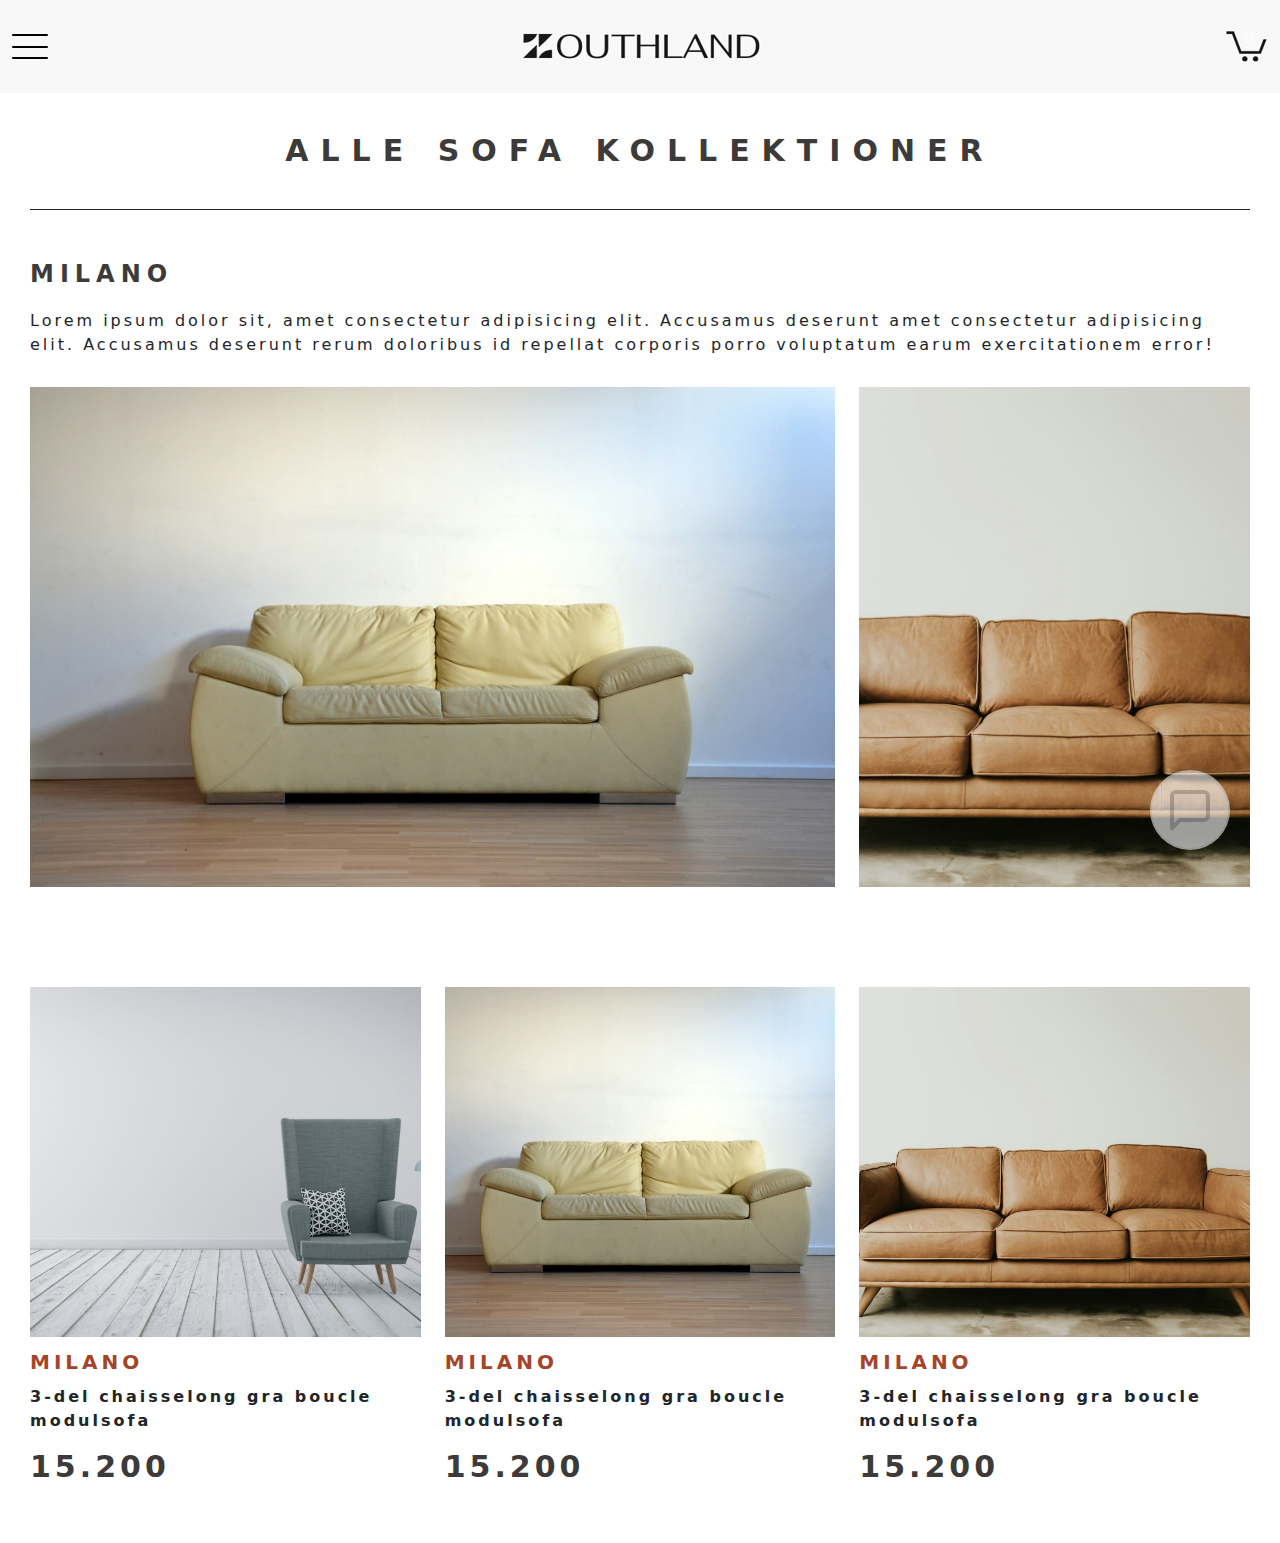
<file: all-sofa.html>
<!doctype html>
<html class="no-js" lang="">

<head>
    <meta charset="utf-8">
    <meta http-equiv="x-ua-compatible" content="ie=edge">
    <title>All sofa</title>
    <meta name="description" content="">
    <meta name="viewport" content="width=device-width, initial-scale=1">
    <link rel="shortcut icon" type="image/x-icon" href="#">
    <!-- Place favicon.ico in the root directory -->

    <!-- CSS here -->
    <link rel="stylesheet" href="assets/css/bootstrap.min.css">
    <link rel="stylesheet" href="assets/css/style.css">
    <link rel="stylesheet" href="assets/css/responsive.css">
</head>

<body>


    <!-- header-area START -->
    <div class="header-area">
        <div class="container lg">
            <div class="row align-items-center">
                <div class="col-3  ">
                    <div class="bar__icon">
                        <a class="humbergar siteBar-btn" href="#">
                            <span></span>
                        </a>
                    </div>
                </div>
                <div class="col-6 text-center">
                    <div class="logo-area">
                        <a href="index.html"><img src="assets/img/logo.png" alt=""></a>
                    </div>
                </div>
                <div class="col-3 text-end">
                    <div class="header__right">
                        <a href=""><img src="assets/img/cart-icon.png" alt=""></a>
                    </div>
                </div>
            </div>
        </div>
    </div>
    <!-- mobile-menu START -->
    <div class="mobile-menu">
        <nav>
            <ul>
                <li><a href="#">About Me</a></li>
                <li><a href="#">Services</a></li>
                <li><a href="#">Portfolio</a></li>
                <li><a href="#">Testimonials</a></li>
                <li><a href="#">Contact Us</a></li>
            </ul>
        </nav>
    </div>
    <!-- header-area END -->


    <main>

        <section class="alle-sofa">
            <div class="container-fluid">
                <div class="row">
                    <div class="col-lg-12">
                        <div class="alle-sofa-title">
                            <h1>alle sofa kollektioner</h1>
                        </div>
                    </div>
                    <div class="col-lg-12">
                        <hr class="m-0">
                    </div>
                    <div class="col-lg-12">
                        <div class="alle-sofa-text">
                            <h2>milano</h2>
                            <p>Lorem ipsum dolor sit, amet consectetur adipisicing elit. Accusamus deserunt  amet consectetur adipisicing elit. Accusamus deserunt rerum doloribus id repellat corporis porro voluptatum earum exercitationem error!</p>
                        </div>
                    </div>
                    <div class="col-lg-8">
                        <div class="alle-sofa-img">
                            <i><img src="assets/img/sofa-2.jpg" alt=""></i>
                            <button type="button">design selv</button>
                        </div>
                    </div>
                    <div class="col-lg-4 col-md-6">
                        <div class="alle-sofa-img">
                            <i><img src="assets/img/sofa-3.jpg" alt=""></i>
                            <button type="button">design selv</button>
                        </div>
                    </div>
                    <div class="d-block d-lg-none col-md-6"></div>
                    <div class="col-lg-4 col-md-6">
                        <a href="" class="alle-sofa__blk">
                            <i><img src="assets/img/sofa-1.jpg" alt=""></i>
                            <span>MILAnO</span>
                            <p>3-del chaisselong gra boucle modulsofa</p>
                            <h2>15.200</h2>
                        </a>
                    </div>
                    <div class="col-lg-4 col-md-6">
                        <a href="" class="alle-sofa__blk">
                            <i><img src="assets/img/sofa-2.jpg" alt=""></i>
                            <span>MILAnO</span>
                            <p>3-del chaisselong gra boucle modulsofa</p>
                            <h2>15.200</h2>
                        </a>
                    </div>
                    <div class="col-lg-4 col-md-6">
                        <a href="" class="alle-sofa__blk">
                            <i><img src="assets/img/sofa-3.jpg" alt=""></i>
                            <span>MILAnO</span>
                            <p>3-del chaisselong gra boucle modulsofa</p>
                            <h2>15.200</h2>
                        </a>
                    </div>
                </div>
            </div>
        </section>

        <button type="button" class="chat-btn"><img src="assets/img/message-square.svg" alt=""></button>

    </main>


    <!-- JS here -->
    <script src="assets/js/jquery-3.4.1.min.js"></script>
    <script src="assets/js/popper.min.js"></script>
    <script src="assets/js/bootstrap.min.js"></script>
    <script src="assets/js/main.js"></script>

</body>

</html>
</file>
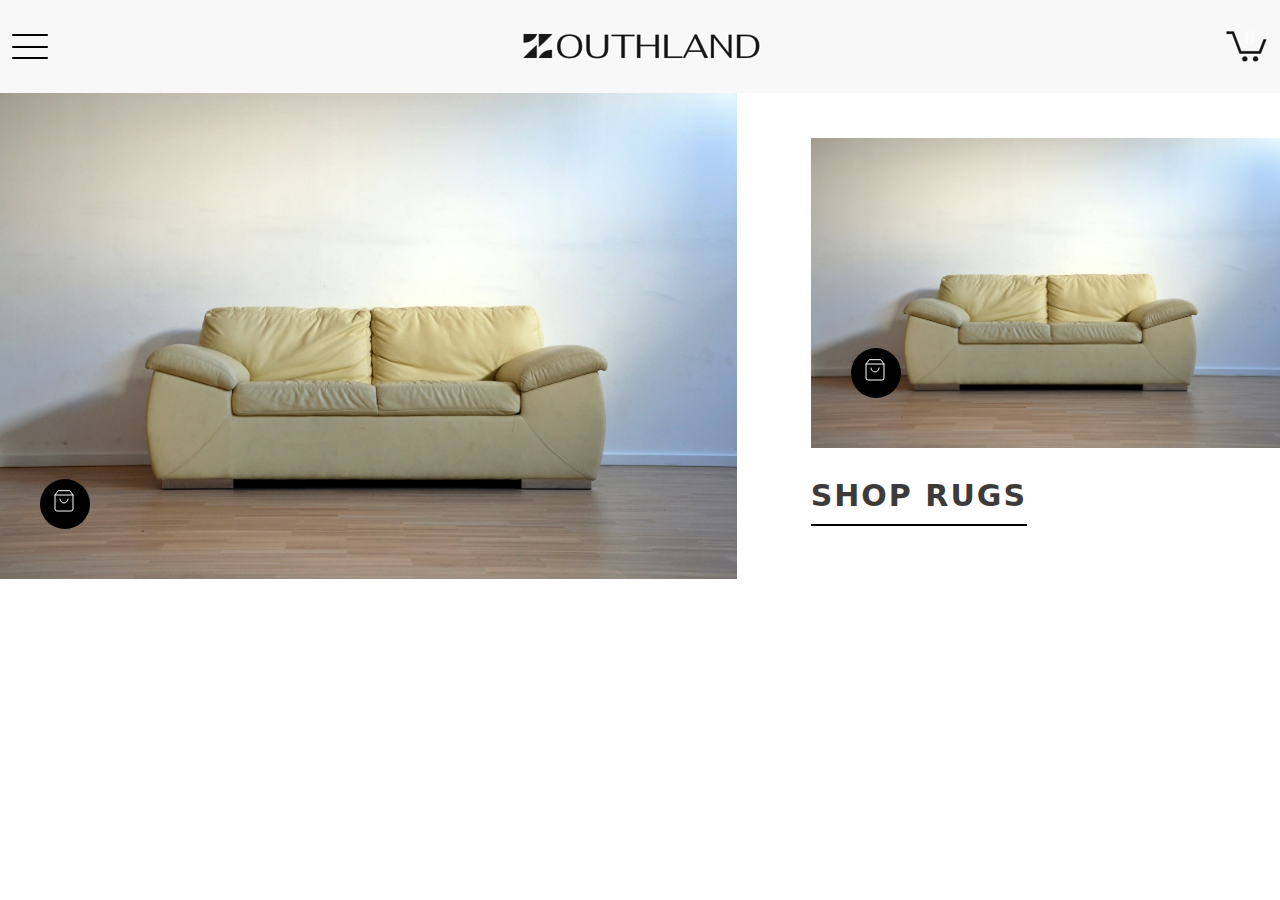
<file: shop-rugs.html>
<!doctype html>
<html class="no-js" lang="">

<head>
    <meta charset="utf-8">
    <meta http-equiv="x-ua-compatible" content="ie=edge">
    <title>All sofa</title>
    <meta name="description" content="">
    <meta name="viewport" content="width=device-width, initial-scale=1">
    <link rel="shortcut icon" type="image/x-icon" href="#">
    <!-- Place favicon.ico in the root directory -->

    <!-- CSS here -->
    <link rel="stylesheet" href="assets/css/bootstrap.min.css">
    <link rel="stylesheet" href="assets/css/style.css">
    <link rel="stylesheet" href="assets/css/responsive.css">
</head>

<body>


    <!-- header-area START -->
    <div class="header-area">
        <div class="container lg">
            <div class="row align-items-center">
                <div class="col-3  ">
                    <div class="bar__icon">
                        <a class="humbergar siteBar-btn" href="#">
                            <span></span>
                        </a>
                    </div>
                </div>
                <div class="col-6 text-center">
                    <div class="logo-area">
                        <a href="index.html"><img src="assets/img/logo.png" alt=""></a>
                    </div>
                </div>
                <div class="col-3 text-end">
                    <div class="header__right">
                        <a href=""><img src="assets/img/cart-icon.png" alt=""></a>
                    </div>
                </div>
            </div>
        </div>
    </div>
    <!-- mobile-menu START -->
    <div class="mobile-menu">
        <nav>
            <ul>
                <li><a href="#">About Me</a></li>
                <li><a href="#">Services</a></li>
                <li><a href="#">Portfolio</a></li>
                <li><a href="#">Testimonials</a></li>
                <li><a href="#">Contact Us</a></li>
            </ul>
        </nav>
    </div>
    <!-- header-area END -->


    <main>

        <section class="shop-rugs">
            <div class="container-fluid p-0">
                <div class="row align-items-lg-center">
                    <div class="col-xl-7 col-lg-7 col-md-6">
                        <div class="shop-rugs__blk">
                            <i><img src="assets/img/sofa-2.jpg" alt=""></i>
                            <a href="" class="shoppingbtn"><i><img src="assets/img/shopping-bag.svg" alt=""></i> <span>get the look</span> </a>
                        </div>
                    </div>
                    <div class="col-xl-5 col-lg-5 col-md-6">
                        <div class="shop-rugs__blk left-space">
                            <i><img src="assets/img/sofa-2.jpg" alt=""></i>
                            <a href="" class="shoppingbtn"><i><img src="assets/img/shopping-bag.svg" alt=""></i> <span>get the look</span> </a>
                        </div>
                        <div class="shop-rugs__blk left-space">
                            <h2>shop rugs</h2>
                        </div>
                    </div>
                </div>
            </div>
        </section>

        <div class="shop-rugs-side">
            <div class="shop-rugs-top">
                <h3>get the look</h3>
                <a href="" class="closeBtn"><img src="assets/img/x.svg" alt=""></a>
            </div>
            <div class="shop-rugs__wrp">
                <div class="row">
                    <div class="col-lg-6 col-md-6 col-sm-6">
                        <div class="product__item" >
                            <i><img src="assets/img/sofa-2.jpg" alt=""><a href="" data-bs-toggle="modal" data-bs-target="#productModal" tabindex="0">add</a></i>
                            <b>aracati navy blue new zealand wool area rug </b>
                            <span>$100.50</span>
                        </div>
                    </div>
                    <div class="col-lg-6 col-md-6 col-sm-6">
                        <div class="product__item" >
                            <i><img src="assets/img/sofa-2.jpg" alt=""><a href="" data-bs-toggle="modal" data-bs-target="#productModal" tabindex="0">add</a></i>
                            <b>Nice Product</b>
                            <span>$100.50</span>
                        </div>
                    </div>
                    <div class="col-lg-6 col-md-6 col-sm-6">
                        <div class="product__item" >
                            <i><img src="assets/img/sofa-2.jpg" alt=""><a href="" data-bs-toggle="modal" data-bs-target="#productModal" tabindex="0">add</a></i>
                            <b>Nice Product</b>
                            <span>$100.50</span>
                        </div>
                    </div>
                    <div class="col-lg-6 col-md-6 col-sm-6">
                        <div class="product__item" >
                            <i><img src="assets/img/sofa-2.jpg" alt=""><a href="" data-bs-toggle="modal" data-bs-target="#productModal" tabindex="0">add</a></i>
                            <b>Nice Product</b>
                            <span>$100.50</span>
                        </div>
                    </div>
                    <div class="col-lg-6 col-md-6 col-sm-6">
                        <div class="product__item" >
                            <i><img src="assets/img/sofa-2.jpg" alt=""><a href="" data-bs-toggle="modal" data-bs-target="#productModal" tabindex="0">add</a></i>
                            <b>Nice Product</b>
                            <span>$100.50</span>
                        </div>
                    </div>
                    <div class="col-lg-6 col-md-6 col-sm-6">
                        <div class="product__item" >
                            <i><img src="assets/img/sofa-2.jpg" alt=""><a href="" data-bs-toggle="modal" data-bs-target="#productModal" tabindex="0">add</a></i>
                            <b>Nice Product</b>
                            <span>$100.50</span>
                        </div>
                    </div>
                    <div class="col-lg-6 col-md-6 col-sm-6">
                        <div class="product__item" >
                            <i><img src="assets/img/sofa-2.jpg" alt=""><a href="" data-bs-toggle="modal" data-bs-target="#productModal" tabindex="0">add</a></i>
                            <b>Nice Product</b>
                            <span>$100.50</span>
                        </div>
                    </div>
                    <div class="col-lg-6 col-md-6 col-sm-6">
                        <div class="product__item" >
                            <i><img src="assets/img/sofa-2.jpg" alt=""><a href="" data-bs-toggle="modal" data-bs-target="#productModal" tabindex="0">add</a></i>
                            <b>Nice Product</b>
                            <span>$100.50</span>
                        </div>
                    </div>
                </div>
            </div>
        </div>
        

    </main>


    <!-- JS here -->
    <script src="assets/js/jquery-3.4.1.min.js"></script>
    <script src="assets/js/popper.min.js"></script>
    <script src="assets/js/bootstrap.min.js"></script>
    <script src="assets/js/main.js"></script>
<script>
$('.shoppingbtn').click( function (event){ 
    event.preventDefault()
    $(".shop-rugs-side").addClass('show');        
  });

$('.product__item, .closeBtn').click( function (event){ 
    event.preventDefault()
    $(".shop-rugs-side").removeClass('show');        
  });

</script>
</body>

</html>
</file>
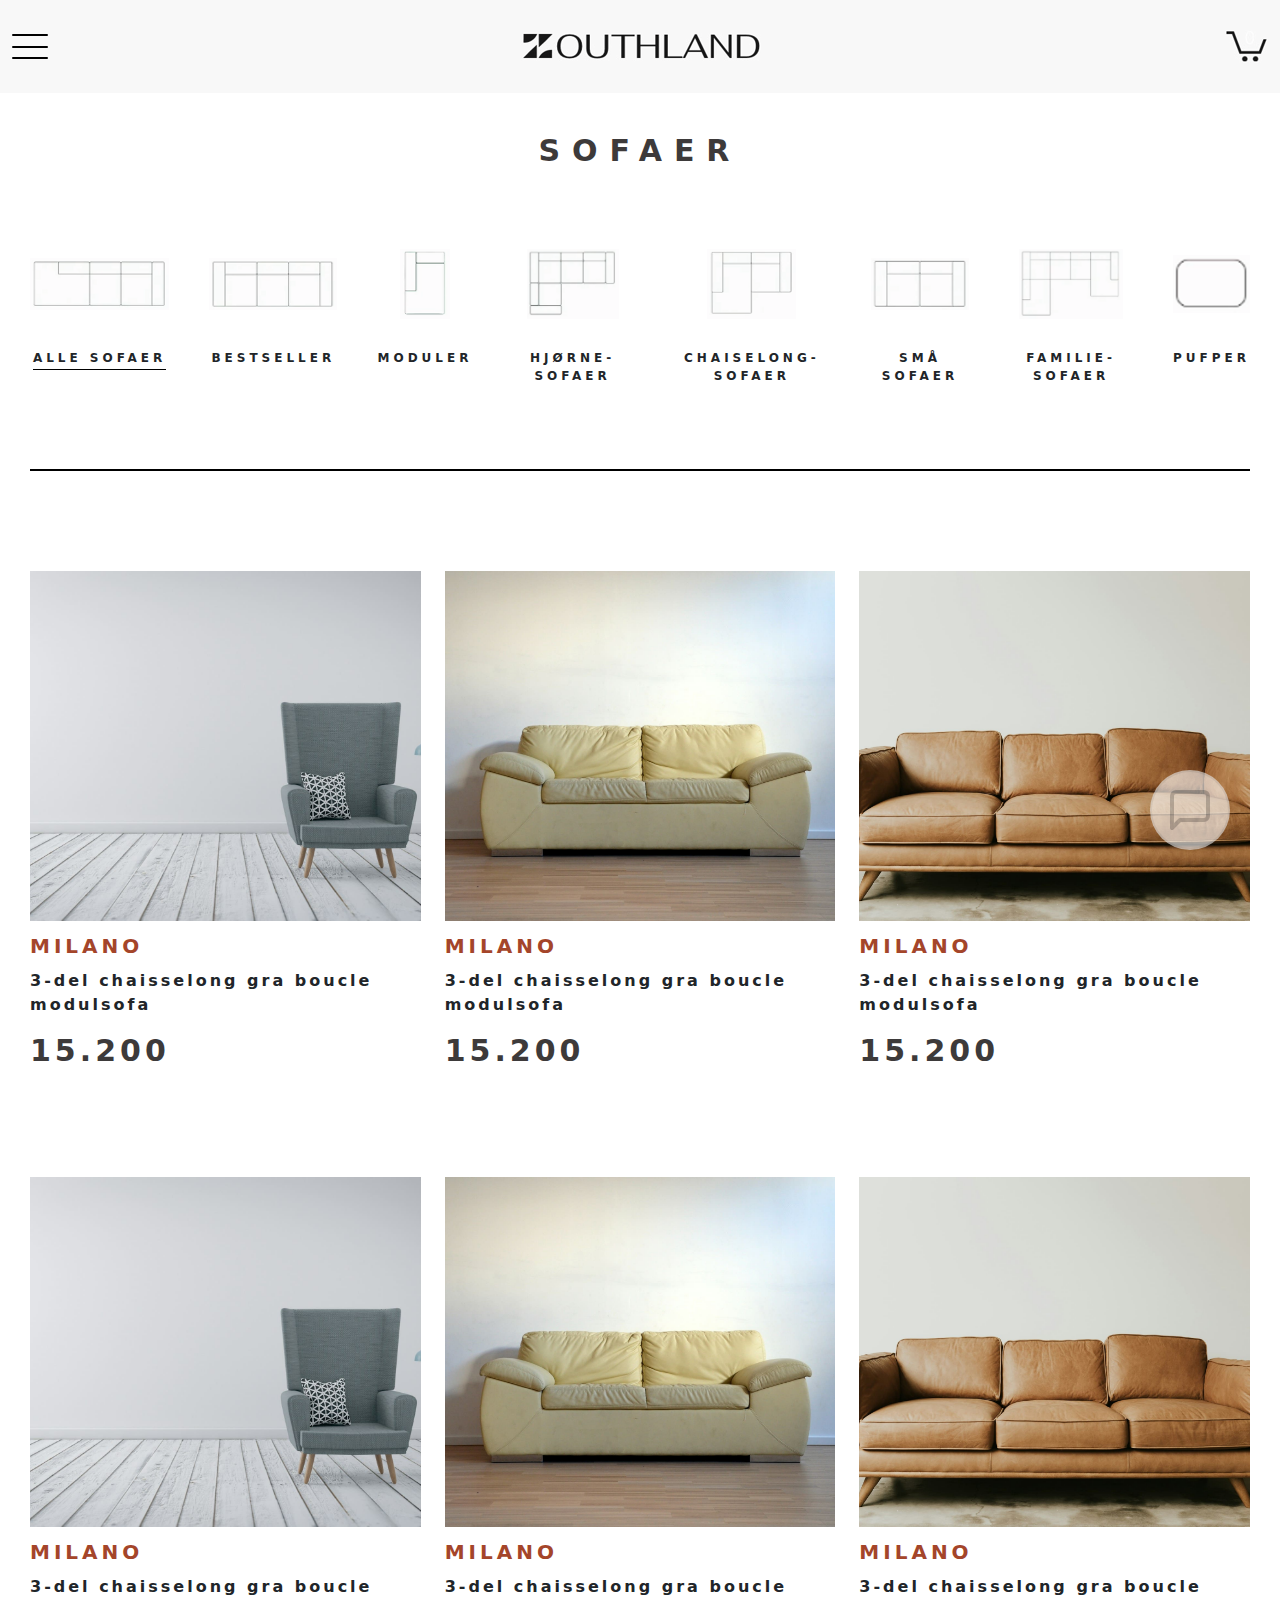
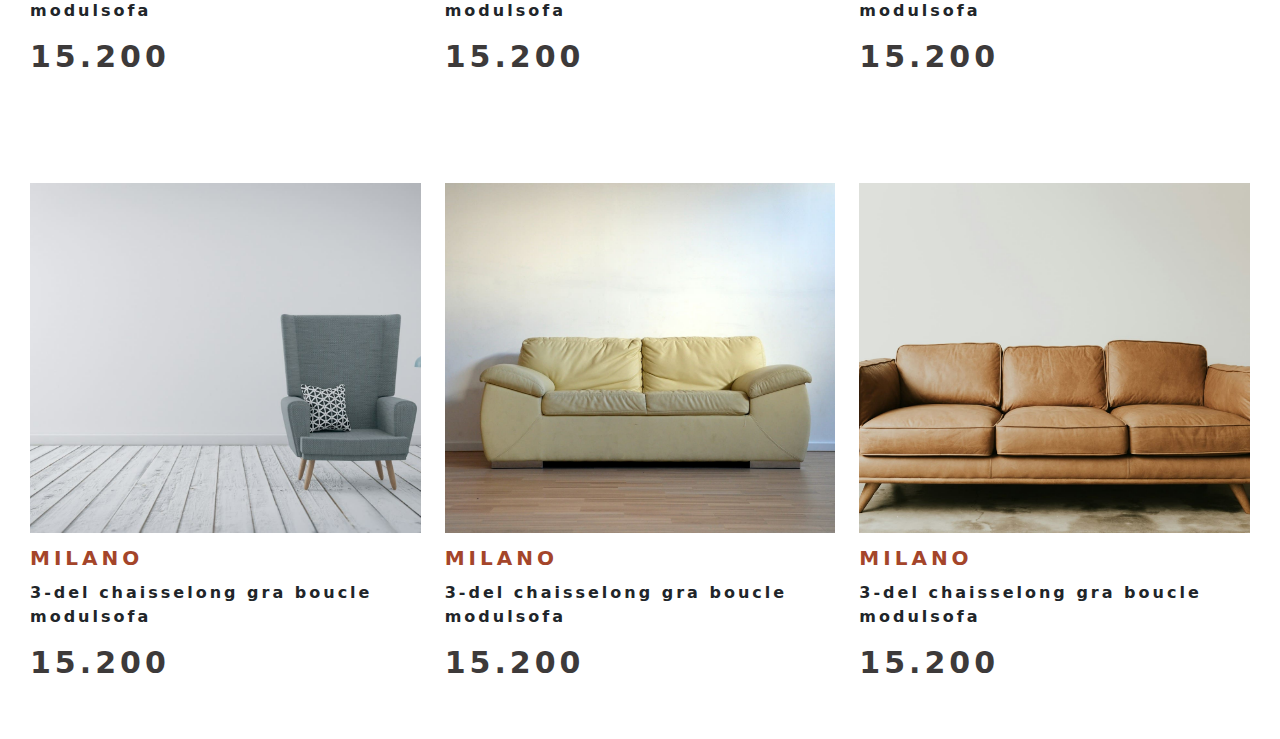
<file: sofaer.html>
<!doctype html>
<html class="no-js" lang="">

<head>
    <meta charset="utf-8">
    <meta http-equiv="x-ua-compatible" content="ie=edge">
    <title>All sofa</title>
    <meta name="description" content="">
    <meta name="viewport" content="width=device-width, initial-scale=1">
    <link rel="shortcut icon" type="image/x-icon" href="#">
    <!-- Place favicon.ico in the root directory -->

    <!-- CSS here -->
    <link rel="stylesheet" href="assets/css/bootstrap.min.css">
    <link rel="stylesheet" href="assets/css/style.css">
    <link rel="stylesheet" href="assets/css/responsive.css">
</head>

<body>


    <!-- header-area START -->
    <div class="header-area">
        <div class="container lg">
            <div class="row align-items-center">
                <div class="col-3  ">
                    <div class="bar__icon">
                        <a class="humbergar siteBar-btn" href="#">
                            <span></span>
                        </a>
                    </div>
                </div>
                <div class="col-6 text-center">
                    <div class="logo-area">
                        <a href="index.html"><img src="assets/img/logo.png" alt=""></a>
                    </div>
                </div>
                <div class="col-3 text-end">
                    <div class="header__right">
                        <a href=""><img src="assets/img/cart-icon.png" alt=""></a>
                    </div>
                </div>
            </div>
        </div>
    </div>
    <!-- mobile-menu START -->
    <div class="mobile-menu">
        <nav>
            <ul>
                <li><a href="#">About Me</a></li>
                <li><a href="#">Services</a></li>
                <li><a href="#">Portfolio</a></li>
                <li><a href="#">Testimonials</a></li>
                <li><a href="#">Contact Us</a></li>
            </ul>
        </nav>
    </div>
    <!-- header-area END -->


    
    
    
    
    
    
    

    <main>

        <section class="alle-sofa">
            <div class="container-fluid">
                <div class="row">
                    <div class="col-lg-12">
                        <div class="alle-sofa-title">
                            <h1>SOFAER</h1>
                        </div>
                    </div>
                    <div class="col-lg-12">
                        <div class="sofa__btn__wrp">
                            <div class="sofa__btn ">
                                <button type="button" data-filter="all">
                                    <i><img src="assets/img/sofa-mix-1.png" alt=""></i>
                                    <span>ALLE SOFAER</span>
                                </button>
                                <button type="button" data-filter=".aa">
                                    <i><img src="assets/img/sofa-mix-2.png" alt=""></i>
                                    <span>BESTSELLER</span>
                                </button>
                                <button type="button" data-filter=".bb">
                                    <i><img src="assets/img/sofa-mix-3.png" alt=""></i>
                                    <span>MODULER</span>
                                </button>
                                <button type="button" data-filter=".dd">
                                    <i><img src="assets/img/sofa-mix-4.png" alt=""></i>
                                    <span>HJØRNE-SOFAER</span>
                                </button>
                                <button type="button" data-filter=".ee">
                                    <i><img src="assets/img/sofa-mix-5.png" alt=""></i>
                                    <span>CHAISELONG-SOFAER</span>
                                </button>
                                <button type="button" data-filter=".ff">
                                    <i><img src="assets/img/sofa-mix-6.png" alt=""></i>
                                    <span>SMÅ SOFAER</span>
                                </button>
                                <button type="button" data-filter=".gg">
                                    <i><img src="assets/img/sofa-mix-7.png" alt=""></i>
                                    <span>FAMILIE-SOFAER</span>
                                </button>
                                <button type="button" data-filter=".hh">
                                    <i><img src="assets/img/sofa-mix-8.png" alt=""></i>
                                    <span>PUFPER</span>
                                </button>
                            </div>
                        </div>
                    </div>
                    <div class="col-lg-12">
                        <div class="row mix_gellary">
                            <div class="col-lg-4 col-md-6 mix aa ee">
                                <a href="#" class="alle-sofa__blk">
                                    <i><img src="assets/img/sofa-1.jpg" alt=""></i>
                                    <span>MILAnO</span>
                                    <p>3-del chaisselong gra boucle modulsofa</p>
                                    <h2>15.200</h2>
                                </a>
                            </div>
                            <div class="col-lg-4 col-md-6 mix bb gg">
                                <a href="" class="alle-sofa__blk">
                                    <i><img src="assets/img/sofa-2.jpg" alt=""></i>
                                    <span>MILAnO</span>
                                    <p>3-del chaisselong gra boucle modulsofa</p>
                                    <h2>15.200</h2>
                                </a>
                            </div>
                            <div class="col-lg-4 col-md-6 mix aa hh">
                                <a href="" class="alle-sofa__blk">
                                    <i><img src="assets/img/sofa-3.jpg" alt=""></i>
                                    <span>MILAnO</span>
                                    <p>3-del chaisselong gra boucle modulsofa</p>
                                    <h2>15.200</h2>
                                </a>
                            </div>
                            <div class="col-lg-4 col-md-6 mix dd gg">
                                <a href="" class="alle-sofa__blk">
                                    <i><img src="assets/img/sofa-1.jpg" alt=""></i>
                                    <span>MILAnO</span>
                                    <p>3-del chaisselong gra boucle modulsofa</p>
                                    <h2>15.200</h2>
                                </a>
                            </div>
                            <div class="col-lg-4 col-md-6 mix ee ff">
                                <a href="" class="alle-sofa__blk">
                                    <i><img src="assets/img/sofa-2.jpg" alt=""></i>
                                    <span>MILAnO</span>
                                    <p>3-del chaisselong gra boucle modulsofa</p>
                                    <h2>15.200</h2>
                                </a>
                            </div>
                            <div class="col-lg-4 col-md-6 mix ff ee">
                                <a href="" class="alle-sofa__blk">
                                    <i><img src="assets/img/sofa-3.jpg" alt=""></i>
                                    <span>MILAnO</span>
                                    <p>3-del chaisselong gra boucle modulsofa</p>
                                    <h2>15.200</h2>
                                </a>
                            </div>
                            <div class="col-lg-4 col-md-6 mix gg dd">
                                <a href="" class="alle-sofa__blk">
                                    <i><img src="assets/img/sofa-1.jpg" alt=""></i>
                                    <span>MILAnO</span>
                                    <p>3-del chaisselong gra boucle modulsofa</p>
                                    <h2>15.200</h2>
                                </a>
                            </div>
                            <div class="col-lg-4 col-md-6 mix hh bb">
                                <a href="" class="alle-sofa__blk">
                                    <i><img src="assets/img/sofa-2.jpg" alt=""></i>
                                    <span>MILAnO</span>
                                    <p>3-del chaisselong gra boucle modulsofa</p>
                                    <h2>15.200</h2>
                                </a>
                            </div>
                            <div class="col-lg-4 col-md-6 mix aa ff">
                                <a href="" class="alle-sofa__blk">
                                    <i><img src="assets/img/sofa-3.jpg" alt=""></i>
                                    <span>MILAnO</span>
                                    <p>3-del chaisselong gra boucle modulsofa</p>
                                    <h2>15.200</h2>
                                </a>
                            </div>
                        </div>
                    </div>
                </div>
            </div>
        </section>

        <button type="button" class="chat-btn"><img src="assets/img/message-square.svg" alt=""></button>

    </main>


    <!-- JS here -->
    <script src="assets/js/jquery-3.4.1.min.js"></script>
    <script src="assets/js/popper.min.js"></script>
    <script src="assets/js/bootstrap.min.js"></script>
    <script src="assets/js/main.js"></script>
    <script src="assets/js/mixitup.min.js"></script>
    <script>
        var config = document.querySelector('.mix_gellary');
        var mixer = mixitup(config);
    </script>
</body>

</html>
</file>
<file: assets/css/style.css>
/*   Theme default css */

/* ======font family=========

*/

:root {

  --thmColor: 000;
  --textColor: fff;

  --f18: 18px;
  --f20: 20px;
  --f22: 22px;
  --f24: 24px;
  --f28: 28px;
  --f30: 30px;
  --f32: 32px;
  --f36: 36px;
  --f40: 40px;
  --f48: 48px;

}


body {
  font-weight: 400;
  font-size: 16px;
  margin: 0;
  padding: 0;
  letter-spacing: 1px;
}

img {
  max-width: 100%;
}

button {
  cursor: pointer;
  border: none;
  padding: 0;
  background: none;
}

a:focus,
button:focus {
  text-decoration: none;
  outline: none;
}

a:focus,
a:hover {
  text-decoration: none;
}

a,
button {
  color: inherit;
  outline: medium none;
  text-decoration: none;
}

button:focus,
input:focus,
input:focus,
textarea,
textarea:focus {
  outline: 0;
}


h1,
h2,
h3,
h4,
h5,
h6 {
  margin-top: 0px;
  font-weight: 600;
  letter-spacing: 2px;
  color: #3D3A3A;
}

h1 a,
h2 a,
h3 a,
h4 a,
h5 a,
h6 a {
  color: inherit;
}

h1 {
  font-size: 40px;
}

h2 {
  font-size: var(--f36);
}

h3 {
  font-size: 28px;
}

h4 {
  font-size: var(--f24);
}

h5 {
  font-size: 18px;
}

h6 {
  font-size: 16px;
}

ul {
  margin: 0px;
  padding: 0px;
}

li {
  list-style: none;
}

.pb_150 {
  padding-bottom: 150px;
}

.pb_100 {
  padding-bottom: 100px;
}

.pb_50 {
  padding-bottom: 50px;
}

.pt_150 {
  padding-top: 150px;
}

.pt_100 {
  padding-top: 100px;
}

.pt_50 {
  padding-top: 50px;
}

.mb_150 {
  margin-bottom: 150px;
}

.mb_100 {
  margin-bottom: 100px;
}

.mb_50 {
  margin-bottom: 50px;
}

.mt_150 {
  margin-top: 150px;
}

.mt_100 {
  margin-top: 100px;
}

.mt_50 {
  margin-top: 50px;
}

.thm_btn {}

/* default-css END 
================================== */



.header-area {
  padding: 30px 0;
  width: 100%;
  z-index: 99;
  background: #F8F8F8;
}

.menu-area nav ul li {
  list-style: none;
  display: inline-block;
}

.menu-area nav ul li a {
  font-size: 16px;
  display: inline-block;
  margin-left: 60px;
  position: relative;
}

.menu-area {}

/* humbergar */
.humbergar {
  cursor: pointer;
  max-width: 35px;
  height: 30px;
  display: flex;
  align-items: center;
  justify-content: center;
  position: relative;
  z-index: 9999999;
}

.humbergar span,
.humbergar span:before,
.humbergar span:after {
  cursor: pointer;
  border-radius: 1px;
  height: 2px;
  width: 36px;
  background: #000;
  position: relative;
  display: block;
  content: '';
  transition: all 250ms ease-in-out;
}

.humbergar span:before {
  top: -12px;
}

.humbergar span:after {
  bottom: -9px;
}

.humbergar.active span {
  background-color: transparent;
}

.humbergar.active span:before {
  top: 0px;
  transform: rotate(45deg);
}

.humbergar.active span:after {
  bottom: 3px;
  transform: rotate(-45deg);
}

/* humbarger END */


/* mobile-menu START */
.mobile-menu {
  position: fixed;
  width: 400px;
  height: 100vh;
  background: #ffffff;
  z-index: 99;
  box-shadow: 0px 0px 9px -1px #737373;
  top: 0;
  left: 0;
  transition: .3s;
  margin-left: -420px;
  padding-left: 40px;
  padding-top: 100px;
}

.siteBar {
  margin-left: 0;
}

.mobile-menu ul#pills-tab {
  margin-top: 90px;
  margin-bottom: 35px !important;
  display: block;
}

.mobile-menu nav ul li {
  list-style: none;
  display: block;
}

.mobile-menu nav ul li a {
  color: #272835;
  font-size: 20px;
  line-height: 50px;
  transition: .3s;
  text-transform: uppercase;
}

.mobile-menu a.bars {
  position: absolute;
  right: 20px;
  top: 15px;
  width: 40px;
  height: 40px;
  text-align: center;
  line-height: 40px;
  border-radius: 50%;
  font-size: 32px;
  color: rgb(255, 0, 43);
}

/* Header section END */


/*============ Area Start =============*/
.gallery-container {
  position: relative;
  width: 100%;
  display: flex;
  justify-content: space-between;
  overflow: hidden;
  height: 100%;
}

.gallery-main {
  width: 600px;
  height: 300px;
  width: 85%;
  height: 100%;
}

.gallery-main .swiper-button-prev,
.gallery-main .swiper-button-next {
  position: absolute;
  /* bottom: 0; */
  right: 0;
  top: auto;
  left: auto;
  width: 120px;
  /* color: #e9e9e9; */
  /* background: #1e1e1e; */
  padding: 21px 25px 0;
  height: auto;
  background: no-repeat;
}

.gallery-main .swiper-button-next {
  bottom: 0;
  left: 0;
}

.gallery-main .swiper-button-prev::after,
.gallery-main .swiper-button-next::after {
  font-size: 12px;
  opacity: 0;
}

.gallery-main .swiper-button-prev {
  left: 0;
  top: 0;
}

.gallery-title {
  position: absolute;
  top: 15px;
  right: 15px;
  font-family: "Epilogue", sans-serif;
  font-size: 50px;
  font-weight: 700;
  text-align: right;
  text-transform: uppercase;
  text-shadow: 0 0 20px rgba(0, 0, 0, 0.3);
  color: #ffffff;
}

.swiper-slide-active .gallery-title {
  -webkit-animation: slide-in 0.3s ease-in both;
  animation: slide-in 0.3s ease-in both;
}

.gallery-thumbs {
  order: -1;
  width: 120px;
  height: 295px;
  flex-shrink: 0;
  height: 85vh;
}

.gallery-thumbs .swiper-slide img {
  transition: 0.3s;
}

.gallery-thumbs .swiper-slide-active {
  opacity: 0.9;
}

.gallery-thumbs .swiper-slide-thumb-active {
  opacity: 1;
}

.gallery-thumbs .swiper-slide {
  margin-bottom: 15px;
}

.gallery-thumbs .swiper-wrapper {
  justify-content: flex-start;
  top: 65px;
}

.gallery-thumbs .swiper-slide-thumb-active img {}

.swiper-slide img {
  width: 100%;
  height: 100%;
  object-fit: cover;
  object-position: center;
}

@-webkit-keyframes slide-in {
  from {
    opacity: 0;
    right: -50%;
  }
}

@keyframes slide-in {
  from {
    opacity: 0;
    right: -50%;
  }
}

/*============ Area End =============*/


/*============ Area Start =============*/
.product-area {
  position: relative;
  padding-top: 20px;
}

.side-space {
    padding: 0 40px;
}

.container.lg {
  max-width: 1700px;
}

.product__content {
  padding: 30px;
  overflow: scroll;
  height: 100vh;
  padding-bottom: 0;
  opacity: 0;
  transition: all .5s;
  pointer-events: none;
  /* width: 49%; */
  padding-top: 0;
  background: #fff;
}

.product__content.p__one.show {
  height: 87vh;
}

.product__content.p__two,
.product__content.p__three {
  right: -800px;
  top: 0;
  position: fixed;
  width: 50%;
  padding-top: 30px;
  padding-bottom: 50px;
  box-shadow: 0 0 10px #0002;
  z-index: 9;
}

.tilbage__link {
  margin-bottom: 50px;
}

.tilbage__link a {
  display: flex;
  align-items: center;
  gap: 20px;
  color: #0009;
}

.tilbage__link a img {
  max-width: 24px;
}

.product-info {
  display: flex;
  justify-content: space-between;
  position: sticky;
  top: 0;
  background: #fff;
  z-index: 21;
  padding-top: 30px;
}

.product__title h2 {
  font-weight: 400;
  margin-bottom: 24px;
}

.product__title a {
  border-bottom: 1px solid;
}

.product__title .flex {
  display: flex;
  gap: 20px;
  margin-bottom: 5px;
}


.product__title .flex ul {
  display: flex;
  gap: 3px;
  position: relative;
  top: -3px;
}

.product__title .flex ul img {
  max-width: 20px;
}

.product__price span {
  text-transform: uppercase;
  color: #9F6550;
}

.vaelg__btn {
  display: flex;
  align-items: center;
  gap: 20px;
  margin-top: 30px;
  flex-wrap: wrap;
}

.vaelg__btn a {
  width: calc(50% - 10px);
  text-align: center;
  background: #F3F3F3;
  display: flex;
  align-items: center;
  justify-content: center;
  height: 150px;
  border-radius: 10px;
  text-transform: capitalize;
  font-size: 20px;
  color: #3B6455;
  transition: all .3s;
}

.vaelg__btn a:hover {
  background: #C4674F;
  color: #fff;
}

.sofasat__title h3 {
  font-size: var(--f24);
  text-transform: uppercase;
  letter-spacing: 4px;
}

.sofasat__title h3 span {
  position: relative;
  max-width: 20px;
  display: inline-block;
  top: -2px;
}

.sofasat__title span {
  opacity: .7;
}

.sofasat__item,.sofModal-item {
  margin-top: 40px;
  position: relative;
  display: inline-block;
  width: 100%;
  z-index: 1;
}

a.sofModal-item.mt-3 {}

.sofModal-item:hover {
    z-index: 9;
}

.sofasat__item:hover {
    z-index: 9;
}

.sofModal-item > i {

    height: 120px !important;
}

span.info-link {
  top: 14px;
  right: 14px;
  filter: brightness(16.5) invert(1);
  cursor: pointer;
  position: absolute;
}

.sofModal-item span.info-link {
    top: 7px;
    right: 10px;
    max-width: 20px;
}

span.info-link:hover+.sofasat__info {
  opacity: 1;
}

.sofasat__item:hover .sofasat__info {
  /* opacity: 1; */
}

.sofasat__item label {
  position: absolute;
  left: 10px;
  bottom: 20px;
  max-width: 45px;
}

.sofasat__item .flex {
  display: flex;
  align-items: center;
  justify-content: space-between;
}

.sofasat__item .flex b {
  margin-top: 10px;
  font-weight: 500;
  color: #0009;
}

.sofasat__item p,.sofModal-item p {
  margin-top: 10px;
  opacity: .7;
  text-transform: uppercase;
  margin-bottom: 0;
}

.edit__link {
  position: absolute;
  top: 0;
  right: 0;
  background: #0003;
  height: 50px;
  width: 50px;
  display: flex;
  align-items: center;
  justify-content: center;
  border-bottom-left-radius: 10px;
  padding-left: 7px;
  padding-bottom: 8px;
}


.sofasat__item>i, .sofasat__item>a,.sofModal-item > i {
  border: 2px solid #00000038;
  display: flex;
  align-items: center;
  justify-content: center;
  height: 220px;
  border-radius: 10px;
  position: relative;
  overflow: hidden;
  cursor: pointer;
  transition: all .3s;
}

.sofasat__item>a > img {
    height: 100%;
    object-fit: cover;
    object-position: center;
    width: 100%;
}

.sofasat__item>a {
}

.sofasat__item.active>i {
    border-color: #000;
}

.sofasat__item>i span {
    width: 50px;
    height: 50px;
    display: flex;
    align-items: center;
    justify-content: center;
    border: 2px solid #000;
    border-radius: 50%;
}

.sofasat__item>i span img {
}

i.sofaBtn.plus-icon {
}

.sofasat__item>a:hover {
  border: 2px solid #000000;
}

i.textureBtn>img,.sofModal-item > i > img {
  height: 100%;
  object-fit: cover;
  width: 100%;
}

.border-none .sofasat__item>a {
  border-color: transparent;
}

.border-none .sofasat__item>a:hover {
  border-color: #000;
}

.edit__link img {
  max-width: 30px;
  filter: brightness(19) invert(1);
}

.product__content::-webkit-scrollbar {
  display: none;
}

.buy__contity p {
  color: #A66155;
}

.buy__contity p a {
  border-bottom: 1px solid;
}

.set_quantity {
  display: flex;
  align-items: center;
  gap: 15px;
  margin-bottom: 30px;
}

.set_quantity a img {
  width: 16px;
}

.set_quantity input {
  width: 30px;
  text-align: center;
  background: #000;
  border: none;
  color: #ffff;
  border-radius: 50%;
  height: 30px;
  padding-bottom: 2px;
}

.buy__btn__wrp {
  display: flex;
  align-items: center;
  gap: 20px;
  margin-bottom: 10px;
}

.buy__btn {
  border: 2px solid #494748;
  border-radius: 10px;
  height: 60px;
  display: flex;
  align-items: center;
  width: 100%;
  text-align: center;
  justify-content: center;
  background: #494748;
  color: #fff;
  text-transform: capitalize;
}

.heart__btn {
  height: 60px;
  width: 60px;
  display: flex;
  align-items: center;
  justify-content: center;
  padding: 12px;
  border: 2px solid #8E8E8C;
  border-radius: 10px;
}

.heart__btn img {
  opacity: .7;
}


.details__content ul {
  margin: 30px 0;
}

.details__content ul li {
  font-size: var(--f18);
  margin-bottom: 5px;
}

.details__content ul li i {
  width: 6px;
  height: 6px;
  display: inline-block;
  background: #000;
  border-radius: 50%;
  position: relative;
  top: -3px;
  margin-right: 8px;
  opacity: .8;
}

.details__content p {
  font-size: var(--f18);
  margin-bottom: 20px;
}

.details__content p a {
  text-decoration: underline;
}

.details__content h3 {
  text-transform: uppercase;
  font-size: var(--f22);
  margin-bottom: 30px;
}

.accordion-flush {
  border: 1px solid #0002;
  border-left: 0;
  border-right: 0;
  margin-bottom: 30px;
}

.accordion-flush button {
  padding-left: 0;
  font-weight: 500;
  font-size: var(--f18);
  padding-top: 25px;
  padding-bottom: 25px;
  letter-spacing: 2px;
  text-transform: uppercase;
  border-bottom: 0;
}

.feedback__content h4 {
  letter-spacing: 1px;
  font-size: 20px;
}

.feedback__content a {
  color: #0007;
  font-size: 18px;
  font-weight: 400;
  letter-spacing: 0;
  text-decoration: underline;
}


.sofasat__info {
  position: absolute;
  left: 50%;
  top: 50%;
  max-width: 320px;
  z-index: 2;
  background: #fff;
  box-shadow: 0 0 10px #0009;
  transform: translate(-50%, -50%);
  opacity: 0;
  pointer-events: none;
  transition: all .3s;
  width: 100%;
  border-radius: 5px;
}

.sofModal-item .sofasat__info {
    width: 100%;
    min-width: 275px;
    margin-left: 13px;
    top: 36%;
}

.active .sofasat__info {
    opacity: 1;
    z-index: 99;
}

.sofasat__info>i {
  overflow: hidden;
  height: 140px;
  display: block;
}

.sofasat__info__content {
  text-transform: capitalize;
  padding: 20px;
  font-size: 14px;
  letter-spacing: 0;
}

.sofasat__info__content ul {
  margin-bottom: 13px;
}

.sofasat__info__content ul li b {
  font-weight: 600;
}

.sofasat__info__content p {
  margin-top: 0;
  margin-bottom: 14px;
}

.sofasat__info__content span {
  display: block;
  margin: 10px 0;
}

.sofasat__info__content h6 {
  margin: 0;
  letter-spacing: 0;
}

.sofasat__info__content p {
  text-transform: capitalize;
  letter-spacing: 0;
  font-size: 13px;
  color: #000;
}


.reviwe__wrp {
  max-width: 600px;
  margin: auto;
  padding: 20px 0;
}

div#exampleModal {
    z-index: 99999;
}

.reviwe__wrp .btn-close {
  position: absolute;
  right: 10px;
  top: 10px;
  font-size: 13px;
}

.reviwe__blk {
  border-bottom: 1px solid #0005;
  padding-bottom: 12px;
  margin-bottom: 20px;
}

.reviwe__blk:last-child {
  margin: 0;
  border: none;
}

.reviwe__blk .border {
  border: 1px solid #000 !important;
  padding: 8px 14px;
  width: max-content;
  letter-spacing: 0;
  font-weight: 300;
  color: #000;
  margin-bottom: 16px;
}

.reviwe__blk p {
  letter-spacing: 0;
  color: #000;
  font-weight: 300;
}

.reviwe__blk p i {
  width: 16px;
  height: 16px;
  display: inline-block;
  background: #000;
  display: inline-flex;
  border-radius: 50%;
  position: relative;
  top: 2px;
  padding: 1px;
  margin-right: 5px;
}

.reviwe__blk p i img {
  filter: brightness(12.5) invert(1);
  max-width: 13px;
}

.reviwe__blk b {
  font-weight: 600;
  margin-bottom: 8px;
  display: block;
}

.reviwe__blk h6 {
  letter-spacing: 0;
  font-weight: 600;
  color: #000;
  font-size: 18px;
  margin-bottom: 16px;
}

.reviwe__blk ul {
  display: flex;
  align-items: center;
  gap: 1px;
  margin-bottom: 3px;
}

.reviwe__blk ul img {
  max-width: 10px;
}

.border-1 {}

.reviwe__action {
  display: flex;
  gap: 15px;
  text-transform: capitalize;
}

.reviwe__action a {
  display: flex;
  align-items: center;
  gap: 7px;
}

.reviwe__action a img {
  width: 16px;
  position: relative;
  top: 2px;
}







.product__slider__top {
  display: flex;
  align-items: center;
  justify-content: space-between;
  text-transform: capitalize;
  margin: 50px 0 20px;
}

.product__slider__top h4 {
  text-transform: uppercase;
}

.product__slider__top h4 span {
  font-size: 12px;
  letter-spacing: 1px;
  opacity: .8;
  text-transform: capitalize;
}

.product__slider__top .arrow-wrp {
  display: flex;
  align-items: center;
  gap: 16px;
}

.product__slider__top .arrow-wrp div {
  width: 32px;
  height: 30px;
  border: 1px solid #0000003b;
  display: flex;
  align-items: center;
  justify-content: center;
  opacity: .5;
  transition: all .3s;
  cursor: pointer;
  box-shadow: -4px 4px 6px #0002;
}

.product__slider__top .arrow-wrp div:hover {
  opacity: 1;
  border-color: #000;
  background: #000;
}

.product__slider__top .arrow-wrp div:hover img {
  filter: brightness(17.5) invert(1);
}

.product__slider__top .arrow-wrp img {
  width: 16px;
  cursor: pointer;
}

.arrow-prev {}

.arrow-next,
.arrrow-next,
.arroow-next {
  /* background: #000; */
  /* opacity: 1 !important; */
}

.arrow-next img,
.arrrow-next img,
.arroow-next img {
  /* filter: brightness(7.5) invert(1); */
}

.product-slider .slick-list.draggable,
.product-slider-btm .slick-list.draggable ,
.product-slider-two .slick-list.draggable 
{
  left: -10px;
  margin-right: -20px;
}

.product__item b {
  font-weight: 400;
  display: block;
  opacity: .8;
  text-transform: capitalize;
}

.product__item b span {
  font-weight: 300;
  display: block;
}

.product__item p {
  margin-bottom: 8px;
  letter-spacing: 0;
  font-weight: 300;
}

.product__item i {
  aspect-ratio: 1 / 1;
  display: block;
  margin-bottom: 16px;
  overflow: hidden;
  cursor: pointer;
  position: relative;
}

.product__item i:hover img {
  scale: 1.1;
}

.product__item {
  padding-bottom: 20px;
}

.product__item span {
  display: block;
  font-weight: 400;
}

.product__item .flex {
  display: flex;
  align-items: center;
  justify-content: space-between;
  min-height: 32px;
}

.margin-bottom-0 .product__item {
  /* padding-bottom: 0; */
}

.product__item button,
.product__item i a {
  background: #9F6550;
  color: #fff;
  padding: 8px 16px;
  border-radius: 7px;
  line-height: 1.3;
  display: block;
  opacity: 0;
  pointer-events: none;
  transition: all .3s;
  background: #0009;
  font-size: 12px;
  text-transform: uppercase;
}

.product__item i a {
  position: absolute;
  font-style: normal;
  bottom: 12px;
  left: 50%;
  transform: translateX(-50%);
  width: 90%;
  text-align: center;
}

.product__item i a:hover {
  background: #000;
}

.product__item:hover button,
.product__item:hover i a {
  opacity: 1;
  pointer-events: all;
}

.product__item i img {
  width: 100%;
  height: 100%;
  object-fit: cover;
  object-position: center;
  transition: all .3s ease;
}


.product__Modal{
    position: relative;
}

.product__Modal__side {
    height: 597px;
    max-width: 500px;
    background: #fff;
    position: absolute;
    right: -16px;
    top: -16px;
    padding-top: 30px;
    overflow: auto;
    padding-bottom: 10px;
    width: 100%;
    visibility: hidden;
    transition: all .3s ease-in-out;
    opacity: 0;
    z-index: -1;
}

.product__Modal__side.show {
    z-index: 999;
    visibility: visible;
    opacity: 1;
}

.product__Modal__side .product__content {
    opacity: 1;
    height: auto;
    pointer-events: all;
    margin-top: 0;
    margin-bottom: 0;
}

.product__Modal__btn {}

.product__Modal__btn a {
    display: flex;
    align-items: center;
    justify-content: space-between;
    text-transform: capitalize;
    box-shadow: 0 0 10px #0005;
    position: absolute;
    right: -16px;
    bottom: -21px;
    background: #fff;
    width: 100%;
    max-width: 495px;
    z-index: 9;
    padding: 13px 30px;
}

.product__Modal__btn a i {
    display: block;
    transition: all .3s;
}

.product__Modal__btn a:hover i {
    transform: translateX(10px);
}

.product__Modal .sofasat__title span {
    font-size: 13px;
}

.product__Modal .sofasat__title h3 {
    font-size: 18px;
    margin-bottom: 0px;
}

.product__Modal .feedback__content a {
    font-size: 16px;
}

.product__Modal .btn-close {
    position: absolute;
    top: 0;
    right: 0;
    z-index: 999;
}
.product__Modal__content{
    overflow: scroll;
    max-height: 560px;
}

.product__Modal__content .sofasat__item {
}

.product__Modal__content .sofasat__item p {
    font-size: 12px;
    margin-top: 5px;
}

.product__Modal__content .product__title a {
    font-size: 13px;
    display: inline-block;
}

.product__Modal__content .edit__link,.sofModal-item .edit__link {
    width: 36px;
    height: 36px;
}

.product__Modal__content .edit__link img,.sofModal-item .edit__link img {
    max-width: 18px;
}

.product__Modal__content .sofModal-item>i {
    height: 120px;
}

.product__Modal__content .accordion-flush button {
    padding: 20px 0;
    font-size: 16px;
}

.product__Modal__content .details__content p,.product__Modal__content .details__content li {
    font-size: 14px;
}

.product__Modal__content .product__title .flex span {
    font-size: 12px;
    position: relative;
    left: -8px;
    top: 3px;
}

.product__Modal__content .product__title .flex ul img {
    max-width: 14px;
}

.product__Modal__content .buy__btn ,
.product__Modal__content .heart__btn
{
    height: 48px;
}
.product__Modal__content::-webkit-scrollbar{
  display: none;
}

.product__Modal__content .product__price h1 {
    font-size: 22px;
    font-weight: 600;
}

.product__Modal__content .product__title h2 {
    font-size: 22px;
    margin-bottom: 10px;
}

.modal-xl .modal-content{
    height: 600px;
}

.product__Modal .rtl-slider .rtl-slider-slide{
    max-height: 565px;
}
.product__Modal .rtl-slider-flex .rtl-slider-nav{max-height: 565px;overflow: hidden;}
.product__Modal .rtl-slider-flex .rtl-slider-nav .rtl-slider-slide{
    height: 100px;
}

.product__Modal .rtl-slider-flex .thumb-prev, 
.product__Modal .rtl-slider-flex .thumb-next
{
    left: 14px;
}
/*============ Area End =============*/

/*============ Area Start =============*/
.alle-sofa {padding-bottom: 50px;}

.chat-btn {
    width: 80px;
    height: 80px;
    background: #fff9;
    position: fixed;
    bottom: 50px;
    right: 50px;
    border-radius: 50%;
    border: 2px solid #0001;
    transition: all .3s;
}

.chat-btn:hover {border: 2px solid #000000;background: #000;}

.chat-btn img {
}

.chat-btn img {
    opacity: .2;
    transition: all .3s;
}

.chat-btn:hover img {
    opacity: 1;
    filter: brightness(11.5) invert(1);
}

.alle-sofa hr {
    opacity: 1;
}

.alle-sofa .container-fluid {
    padding: 0 30px;
}
.alle-sofa-title {text-align: center;padding: 50px 0;}

.alle-sofa-title h1 {
    text-transform: uppercase;
    margin: 0;
    letter-spacing: 12px;
}
.alle-sofa-text {padding-top: 50px;margin-bottom: 30px;}

.alle-sofa-text p {
    font-size: 20px;
    letter-spacing: 3px;
}

.alle-sofa-text h2 {
    text-transform: uppercase;
    margin-bottom: 20px;
    letter-spacing: 6px;
}

.alle-sofa-img {height: 700px;overflow: hidden;margin-bottom: 100px;position: relative;}

.alle-sofa-img button {
    position: absolute;
    left: 50%;
    bottom: 90px;
    border: 4px solid #fff;
    color: #fff;
    text-transform: uppercase;
    max-width: 300px;
    width: 100%;
    transform: translateX(-50%);
    font-size: 24px;
    font-weight: 600;
    padding: 10px 0;
    transition: all .3s ease-in-out;
    opacity: 0;
}

.alle-sofa-img:hover button {
    opacity: 1;
}

.alle-sofa-img button:hover {
    background: #fff;
    color: #A4452A;
    opacity: 1;
}

.alle-sofa-img img {
    height: 100%;
    width: 100%;
    object-fit: cover;
    object-position: center;
    transition: all .3s;
}

.alle-sofa-img:hover img {
    scale: 1.1;
}


.alle-sofa__blk h2 {
    font-weight: 700;
    letter-spacing: 4px;
}


.alle-sofa__blk p {
    font-weight: 600;
    letter-spacing: 3px;
}

.alle-sofa__blk span {
    font-weight: 600;
    text-transform: uppercase;
    font-size: 20px;
    color: #A4452A;
    display: block;
    letter-spacing: 4px;
    margin-bottom: 8px;
}

.alle-sofa__blk i {
    display: block;
    height: 350px;
    margin-bottom: 10px;
    overflow: hidden;
}

.alle-sofa__blk i img {
    height: 100%;
    object-fit: cover;
    width: 100%;
    transition: all .3s;
}

.alle-sofa__blk:hover i img {
    scale: 1.1;
}

.col-lg-12 {
}
.sofa__btn {display: flex;align-items: center;justify-content: space-between;align-items: normal;padding: 40px 0 80px;border-bottom: 2px solid #000;}

.sofa__btn button {
    display: flex;
    flex-direction: column;
    align-items: center;
}

.sofa__btn button.mixitup-control-active span {
    border-color: #000;
    border-width: 1px;
}

.sofa__btn button span {
    display: block;
    font-weight: 600;
    letter-spacing: 4px;
    border-bottom: 2px solid transparent;
    padding-bottom: 2px;
}

.sofa__btn button i {
    height: 70px;
    display: block;
    margin-bottom: 30px;
}

.sofa__btn button i img {
    height: 100%;
    display: block;
    object-fit: scale-down;
}

.mix_gellary .alle-sofa__blk {
    margin-top: 100px;
    display: inline-block;
    width: 100%;
}

/*============ Area End =============*/


/*============ Area Start =============*/

.shop-rugs {overflow: hidden;}
.shop-rugs__blk {position: relative;}

.left-space {
    margin-left: 50px;
}

.shop-rugs__blk h2 {
    text-transform: uppercase;
    border-bottom: 2px solid #000;
    width: max-content;
    padding-bottom: 10px;
    margin-top: 30px;
    font-size: 30px;
}

.shop-rugs__blk a {
    position: absolute;
    left: 40px;
    bottom: 50px;
    width: 50px;
    height: 50px;
    display: flex;
    border-radius: 40px;
    background: #000;
    transition: all .3s;
}

.shop-rugs__blk a i {
    display: inline-block;
    margin-top: 10px;
    padding-left: 12px;
}

.shop-rugs__blk a:hover span {position: relative;opacity: 1;display: flex;align-items: center;margin: 0 10px;padding-right: 10px;width: auto;height: auto;}

.shop-rugs__blk a:hover {
    width: auto;
    border-radius: 30px;
    justify-content: start;
}

.shop-rugs__blk a img {
    filter: brightness(61.5) invert(1);
}

.shop-rugs__blk a span {
    position: absolute;
    opacity: 0;
    color: #fff;
    text-transform: uppercase;
    font-weight: 500;
    transition: all .3s;
    width: 0px;
    height: 0px;
    overflow: hidden;
}

.shop-rugs-side {position: fixed;top: 0;right: -1000px;max-width: 810px;background: #fff;padding: 0 50px;box-shadow: 0 0 10px #0004;height: 100vh;transition: all .3s ease;}

.shop-rugs-side.show {
    right: 0;
}
.shop-rugs-top {display: flex;align-items: center;justify-content: center;position: relative;padding: 25px 0 30px;}

.shop-rugs-top a {
    position: absolute;
    right: 0;
}

.shop-rugs-top h3 {
    margin: 0;
    text-transform: uppercase;
}
.closeBtn {
}
.shop-rugs__wrp {height: 90vh;overflow: auto;}

.shop-rugs__wrp .product__item b {
    opacity: 1;
    margin-bottom: 10px;
}
.shop-rugs__wrp::-webkit-scrollbar{display: none;}
.col-lg-6 {
}
.col-md-6 {
}
.product__item {
}
/*============ Area End =============*/


/*============ Area Start =============*/
/*============ Area End =============*/



.p__one.show,
.p__two.show,
.p__three.show {
  pointer-events: all;
  right: 0;
  opacity: 1;
}









/* Remove for prod */
.rtl-slider-flex {
  background: #fff;
}

.thumb-prev,
.thumb-next {
  left: 0;
}

.thumb-next {
  top: 0;
}

/* Necessary styles */
.rtl-slider-flex {
  display: flex;
  flex-direction: row;
  box-sizing: border-box;
  position: relative;
  gap: 20px;
  padding-left: 20px;
}

.rtl-slider-flex .rtl-slider {
  width: calc(100% - 150px);
}

.rtl-slider-flex .rtl-slider-nav {
  width: 130px;
  margin-top: -2px;
  flex-shrink: 0;
  height: calc(100vh - 120px);
  max-height: 800px;
}

.rtl-slider-flex .rtl-slider-nav .slick-list.draggable {
   
    max-height: 800px;
    height: calc(100vh - 120px) !important;
}

.rtl-slider-flex .rtl-slider-nav .rtl-slider-slide {
  padding-top: 90%;
  margin-bottom: 10px;
  transition: all 0.3s ease;
  cursor: pointer;
  padding: 0;
  /* height: 13.7vh; */
  min-width: 128px;
  height: 125px;
}


.rtl-slider-flex .rtl-slider-nav .slick-slide.slick-current.slick-active .rtl-slider-slide {
  opacity: 1;
}

.rtl-slider-flex .rtl-slider-slide {
  background: #0b69b7 url("") no-repeat center/cover;
  padding-top: 109.25%;
  /* padding-top: calc(100vh - 99px); */
  padding: 0;
}

.rtl-slider .rtl-slider-slide {
  height: calc(100vh - 120px);
  max-height: 800px;
}

.rtl-slider-flex .rtl-slider-slide img {
  height: 100%;
  object-fit: cover;
  object-position: center;
  width: 100%;
}

.rtl-slider-flex .thumb-prev,
.rtl-slider-flex .thumb-next {
  position: absolute;
  bottom: 10px;
  width: 100px;
  text-align: center;
  display: flex;
  justify-content: center;
  align-items: center;
  cursor: pointer;
  transition: all 0.3s ease;
  height: 35px;
  left: 39px;
  filter: brightness(0) invert(15);
}

.rtl-slider-flex .thumb-prev {
  right: 9.5%;
}







.product-slider .slider .slick-list,
.product-slider-btm .slider .slick-list,
.product-slider-two .slider .slick-list {
  margin: 0 -20px;
}

.product-slider-two .slick-slide,
.product-slider-btm .slick-slide,
.product-slider .slick-slide {
  margin: 0 14px;
}


.wrapper .slick-dots li button:before {
  font-size:20px;
  color:white;
}
.modalcarousel .slick-slide{
  margin: 10px;
  height: 100%;
}

.modalcarousel .slick-slide > div {
    height: 100%;
}
.modalcarousel{
  margin:0px auto;
  height: 100%;
}

.modalcarousel .slick-track {
    height: 100%;
}

.modalcarousel .modal_img {
    height: 100%;
    background: #F6F6F3;
}

.modalcarousel .modal_img img {
    height: 100%;
    object-fit: cover;
    object-position: center;
}


.modalcarousel .slick-list.draggable{
  padding: 0 !important;
  height: 100% !important;
}

.modalcarousel ul.slick-dots {
    display: flex;
    align-items: center;
    justify-content: center;
    gap: 10px;
    position: absolute;
    bottom: 20px;
    left: 50%;
    transform: translateX(-50%);
}
ul.slick-dots li{
    width: 10px;
    height: 10px;
    background: #7f7f7f;
    border-radius: 50%;
}

ul.slick-dots li button {
    opacity: 0;
}
ul.slick-dots li.slick-active{
    background: #000;
}
</file>
<file: assets/css/responsive.css>
/* Big screen :1200px. */
@media (min-width: 1201px) and (max-width: 1500px) {
    .rtl-slider .rtl-slider-slide {
        max-height: 530px;
    }
    
    .rtl-slider-flex .rtl-slider-nav .slick-list.draggable {
        max-height: 530px;
    }

.product__Modal .rtl-slider-flex .rtl-slider-nav .slick-list.draggable {
    max-height: 572px;
}
    .rtl-slider-flex .rtl-slider-nav{
        max-height: 530px;
    }
    .product__content.p__one.show {
        max-height: 530px;
    }
    
    .vaelg__btn a {
        height: 100px;
    }
    .alle-sofa-title {
        padding: 40px 0;
    }
    
    .alle-sofa-title h1 {
        font-size: 30px;
    }
    
    .alle-sofa-text h2 {
        font-size: 24px;
    }
    
    .alle-sofa-text p {
        font-size: 16px;
    }
    
    .alle-sofa-img {
        height: 500px;
    }
    
    .alle-sofa-img button {
        bottom: 50px;
        font-size: 24px;
    }
    
    .alle-sofa__blk h2 {
        font-size: 30px;
    }

    .sofa__btn {
        gap: 40px;
    }
    
    .sofa__btn button span {
        font-size: 12px;
    }
    .sofasat__item .sofasat__info {
        margin-left: -28px;
        max-width: 290px;
    }
    .sofasat__item>a{
    max-height: 180px;
}
.product__content.p__two, .product__content.p__three{
    width: 60%;
}
}


/* Normal screen :992px. */
@media (min-width: 992px) and (max-width: 1200px) {
    .product__content {
        height: auto;
        margin-top: 50px;
        margin-bottom: 50px;
        background: #fff;
    }

.product__Modal__side .product__content {
    margin-top: 0;
}

.product__content.p__three.show {}

.product__content.p__two.show ,
.product__content.p__three.show
{
    margin: 0;
    position: fixed;
    height: 100vh;
    overflow: auto;
    padding-bottom: 40px;
    width: 60%;
}
    .rtl-slider-flex .rtl-slider-nav {
        height: calc(100vh - 91px);
        overflow: hidden;
    }


    .rtl-slider .rtl-slider-slide {
        max-height: 530px;
    }
    
    .rtl-slider-flex .rtl-slider-nav .slick-list.draggable {
        max-height: 530px;
    }

.product__Modal .rtl-slider-flex .rtl-slider-nav .slick-list.draggable {
    max-height: 560px;
}
    .rtl-slider-flex .rtl-slider-nav{
        max-height: 530px;
    }
    .product__content.p__one.show {
    height: auto;
    }
    
    .vaelg__btn a {
        height: 100px;
    }
    .product__Modal .rtl-slider-flex .rtl-slider-nav .rtl-slider-slide{
    height: 108px;
}
.left-space{
    margin-left: 30px;
}
.alle-sofa-title {
    padding: 40px 0;
}

.alle-sofa-title h1 {
    font-size: 30px;
    letter-spacing: 8px;
}

.alle-sofa-text h2 {
    font-size: 24px;
}

.alle-sofa-text p {
    font-size: 16px;
}

.alle-sofa-img {
    height: 400px;
}

.alle-sofa-img button {
    bottom: 30px;
    font-size: 24px;
    width: 80%;
    font-size: 20px;
    border-width: 2px;
}

.alle-sofa__blk h2 {
    font-size: 26px;
}
.alle-sofa__blk p{
    letter-spacing: 2px;
    font-size: 14px;
}
.sofa__btn {
    gap: 28px;
    min-width: 1020px;
}

.sofa__btn button {
    font-size: 12px;
}

.sofa__btn__wrp {
    overflow: auto;
}
.mix_gellary .alle-sofa__blk {
    margin-top: 50px;
}


.sofModal-item > i {
    height: 180px !important;
}
.product__Modal__btn a {
    max-width: 100%;
    left: 0;
    box-shadow: 0px -3px 6px 0px #0001;
}
.product__Modal__side.show {
    position: sticky;
    right: 41px;
    max-width: 100%;
    padding-bottom: 14px;
    margin-top: 0px;
    height: 606px;
}
.sofasat__item .sofasat__info {
    margin-left: -28px;
    max-width: 290px;
}
.sofasat__item>a{
max-height: 180px;
}

}

 
/* Tablet screen :768px. */
@media (min-width: 768px) and (max-width: 991px) {

    .product__content {
        height: auto;
        margin-top: 50px;
        margin-bottom: 50px;
    }

.product__Modal__side .product__content {
    margin-top: 0;
    padding: 0;
    margin-bottom: 0;
}
    .rtl-slider-flex .rtl-slider-nav {
        height: calc(100vh - 91px);
        overflow: hidden;
    }
    .product__content.p__two.show ,
.product__content.p__three.show
{
    margin: 0;
    position: fixed;
    height: 100vh;
    overflow: auto;
    padding-bottom: 40px;
    width: 80%;
}
.rtl-slider .rtl-slider-slide {
    max-height: 530px;
}

.rtl-slider-flex .rtl-slider-nav .slick-list.draggable {
    max-height: 530px;
}

.product__Modal .rtl-slider-flex .rtl-slider-nav .slick-list.draggable {
    max-height: 560px;
}
.rtl-slider-flex .rtl-slider-nav{
    max-height: 530px;
}
.product__content.p__one.show {height: auto;}

.vaelg__btn a {
    height: 100px;
}
.left-space{
    margin-left: 0px;
}
.shop-rugs__blk h2 {
    font-size: 20px;
}

a.shoppingbtn {
    left: 20px;
    bottom: 20px;
}


.alle-sofa-title {
    padding: 40px 0;
}

.alle-sofa-title h1 {
    font-size: 26px;
    letter-spacing: 7px;
}

.alle-sofa-text h2 {
    font-size: 24px;
}

.alle-sofa-text p {
    font-size: 16px;
}

.alle-sofa-img {
    height: 400px;
    margin-bottom: 50px;
}

.alle-sofa-img button {
    bottom: 30px;
    font-size: 24px;
    width: 80%;
    font-size: 20px;
    border-width: 2px;
}

.alle-sofa__blk h2 {
    font-size: 26px;
}
.alle-sofa__blk p{
    letter-spacing: 2px;
    font-size: 14px;
}
.alle-sofa__blk {margin-bottom: 50px;}

.sofa__btn {
    gap: 28px;
    min-width: 1020px;
    padding-bottom: 50px;
    padding-top: 15px;
}

.sofa__btn button {
    font-size: 12px;
}

.sofa__btn__wrp {
    overflow: auto;
}
.mix_gellary .alle-sofa__blk {
    margin-top: 0;
}

.sofModal-item > i {
    height: 180px !important;
}
.product__Modal__btn a {
    max-width: 100%;
    left: 0;
    box-shadow: 0px -3px 6px 0px #0001;
}
.product__Modal__side.show {
    position: sticky;
    right: 41px;
    max-width: 100%;
    padding-bottom: 14px;
    margin-top: 0px;
    height: 606px;
}
.sofModal-item > i{
    height: 120px !important;
}
.sofModal-item .sofasat__info{
    min-width: 232px;
    margin-left: 6px;
}

.sofModal-item .sofasat__info i {
    height: 120px;
}

.sofModal-item .sofasat__info .sofasat__info__content {
    padding: 10px;
}
.sofasat__item .sofasat__info {
    margin-left: -21px;
    max-width: 290px;
}
.sofasat__item>a{
max-height: 180px;
}
}

 
/* small screen :320px. */
@media (max-width: 767px) {
    .product__content {
        height: auto;
        margin-top: 30px;
        margin-bottom: 50px;
        padding: 0 20px;
    }

.product__content.p__one.show {
    height: auto;
}
    .rtl-slider-flex .rtl-slider-nav {
        overflow: hidden;
        height: 120px;
    }

.rtl-slider-flex .rtl-slider-nav {
    width: 100%;
}
    .product-info {
        flex-direction: column;
        gap: 30px;
        margin-bottom: 30px;
        position: relative;
    }
    
    .product__title h2 {
        font-size: 24px;
        margin-bottom: 10px;
    }
    
    .product__title .flex ul img {
        max-width: 14px;
    }
    
    .product__price h1 {
        font-size: 30px;
    }
    
    .sofasat__title h3 {
        font-size: 20px;
    }
    
    .vaelg__btn a {
        height: 60px;
        font-size: 15px;
    }
    
    .sofasat__item>i, .sofasat__item>a {
        height: 170px;
    }
    
    .vaelg__btn {
        margin-top: 20px;
    }
    
    .details__content p {
        font-size: 14px;
    }
    
    .details__content ul li {
        font-size: 14px;
        display: flex;
        align-items: baseline;
        margin-bottom: 6px;
    }
    .accordion-flush button {
        font-size: 14px;
        padding-top: 20px;
        padding-bottom: 20px;
    }
    
    .feedback__content h4 {
        font-size: 15px;
    }
    
    .feedback__content a {
        font-size: 14px;
    }
    
    .details__content h3 {
        font-size: 20px;
    }
    
    .details__content ul li i {
        width: 4px;
        height: 4px;
    }
    
    .buy__btn {
        height: 50px;
    }
    
    .buy__btn__wrp {
        gap: 10px;
    }
    
    .set_quantity {
        margin-bottom: 20px;
        justify-content: center;
    }
    
    .heart__btn {
        width: 50px;
        height: 50px;
    }
    .product__content.p__two.show ,
.product__content.p__three.show
{
    margin: 0;
    position: fixed;
    height: 100vh;
    overflow: auto;
    padding: 30px;
    padding-bottom: 40px;
    width: 100%;
}
.rtl-slider-flex {
    flex-direction: column-reverse;
    padding: 0;
}

.rtl-slider .rtl-slider-slide {
    height: 270px;
    width: 100%;
}

.rtl-slider-flex .rtl-slider {
    width: 100%;
}
.rtl-slider-flex .thumb-prev {
    rotate: 90deg;
    bottom: 51px;
    right: auto;
    left: 0;
    width: 75px;
}

.rtl-slider-flex .rtl-slider-nav .rtl-slider-slide {
    height: 100px;
    margin: 0;
}

.thumb-next {
    right: 0;
    rotate: 90deg;
    bottom: 50px !important;
    top: auto;
    left: auto !important;
    width: 75px !important;
}
.product__Modal__content{
    max-height: max-content;
}
.product__slider__top h4 {
    font-size: 20px;
    margin-bottom: 0;
}

.side-space {
    padding: 0 20px;
}
.left-space{
    margin-left: 0px;
}
.shop-rugs__blk h2 {
    font-size: 20px;
}

a.shoppingbtn {
    left: 20px;
    bottom: 20px;
}
.shop-rugs__blk {
    max-width: 400px;
    margin-inline: auto;
    margin-bottom: 30px;
}
.shop-rugs-side{
    padding: 0 20px;
}




.alle-sofa-title {
    padding: 28px 0;
}

.alle-sofa-title h1 {
    font-size: 16px;
    letter-spacing: 4px;
}

.alle-sofa-text h2 {
    font-size: 20px;
}

.alle-sofa-text p {
    font-size: 14px;
    letter-spacing: 2px;
}

.alle-sofa-img {
    height: 340px;
    margin-bottom: 50px;
}

.alle-sofa-img button {
    bottom: 24px;
    font-size: 24px;
    width: 80%;
    font-size: 16px;
    border-width: 2px;
}

.alle-sofa__blk h2 {
    font-size: 22px;
}
.alle-sofa__blk p{
    letter-spacing: 1px;
    font-size: 14px;
    margin-bottom: 10px;
}
.alle-sofa__blk {margin-bottom: 50px;}
.alle-sofa__blk span {
    margin-bottom: 7px;
    font-size: 16px;
}

.alle-sofa__blk i {
    height: 300px;
}
.sofa__btn {
    gap: 28px;
    min-width: 1020px;
    padding-bottom: 20px;
    padding-top: 15px;
}

.sofa__btn button {
    font-size: 12px;
}

.sofa__btn__wrp {
    overflow: auto;
}
.mix_gellary .alle-sofa__blk {
    margin-top: 0;
}
.sofa__btn button i {
    height: 60px;
    margin-bottom: 20px;
}

.mix_gellary {
    padding-top: 30px;
}
button.chat-btn {
    width: 50px;
    height: 50px;
    padding: 10px;
    bottom: 30px;
    right: 30px;
}


.sofModal-item > i {
    height: 180px !important;
}
.product__Modal__btn a {
    max-width: 100%;
    left: 0;
    box-shadow: 0px -3px 6px 0px #0001;
}
.product__Modal__side.show {
    position: sticky;
    right: 41px;
    max-width: 100%;
    padding-bottom: 14px;
    margin-top: 0px;
    height: 606px;
}
.sofModal-item > i{
    height: 155px !important;
}
}
 
/* Large Mobile screen :480px. */
@media only screen and (min-width: 480px) and (max-width: 767px) {
.container {width:450px}
.shop-rugs-side{
    padding: 0 70px;

}
.sofModal-item > i {
    height: 125px !important;
}
}
</file>
